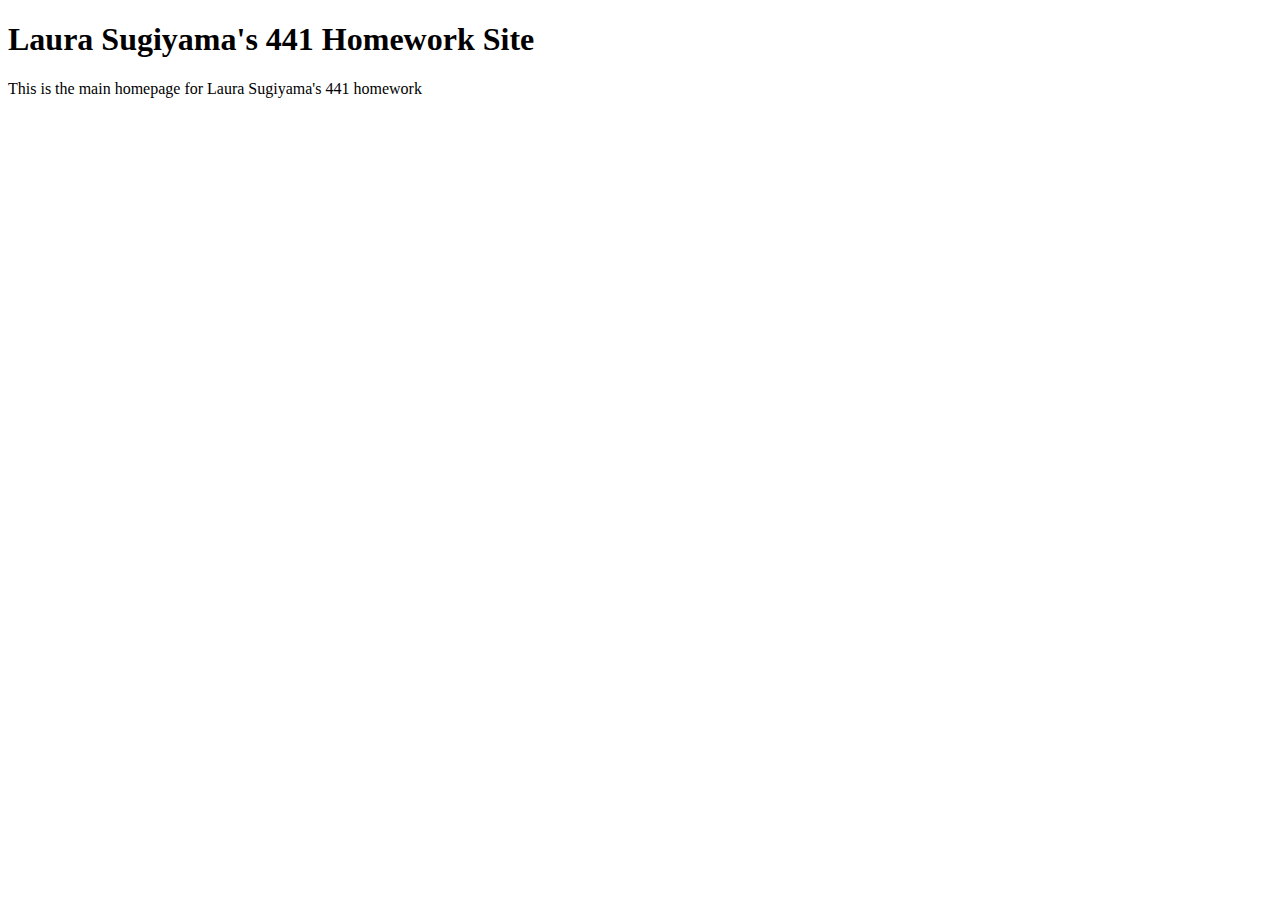
<file: index.html>
<!DOCTYPE html>
<html>
    <head>
        <title>Laura Sugiyama's 441 Site</title>
    </head>
    <body>
        <h1>Laura Sugiyama's 441 Homework Site</h1>

        <p>This is the main homepage for Laura Sugiyama's 441 homework</p>
    </body>
</html>
</file>
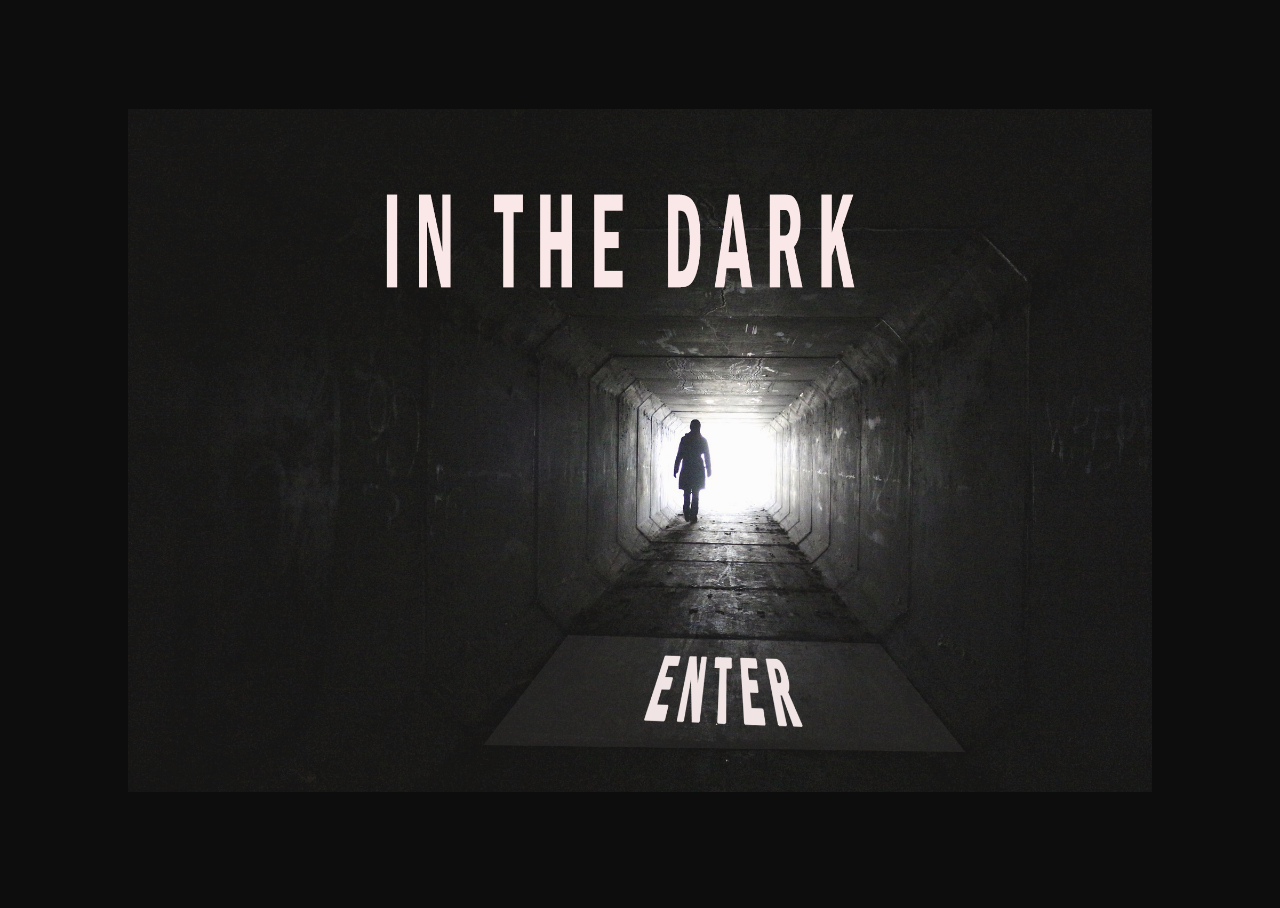
<file: Hw-7/index.html>
<!doctype html>

<html>

<head>

	<meta charset="utf-8">

	<title> Assignment 7 </title>

	<!--CSS file link-->
		<link href="css/index.css" rel="stylesheet" type="text/css">

	<!-- Javascript file link-->
		<script type="text/javascript" src="javascript.js"></script>

</head>

<body>


<div class="buttons">	

	<!--Left button -->
		<div id="leftButton">	
		  <button type="button" id="left" onClick= "changeBackgroundL()" > L </button>
		</div>
		  
	<!--right button -->
		<div id="rightButton">	
		  <button type="button" id="right" onClick= "changeBackgroundR()" > R </button>
		</div>
		
	</div>

	<!--Audio file links-->
	
		<!-- Main background audio -->
		<audio src="audio/backgroundAudio.mp3" id="backgroundAudio" loop= "loop"></audio> 
		
		<!--P4 radio chatter audio-->
		<audio id="audioP4" src="audio/radio4.mp3"></audio>

</body>
	
</html>
</file>
<file: Hw-7/css/index.css>
@charset "utf-8";



/*Sets first backround image*/

body {
	background-image: url("../images/1.png");
	background-attachment: fixed;
	background-position: center; 
	background-color: #0C0D0C;
	width: 100%;
	height: 100%;
	background-repeat:no-repeat;	
  	background-size: 80%;
	overflow: hidden;
	
}

/*right button*/
#right {
	opacity: 0;
	
	/*Controls size of the button*/
  	width: 49%;
	height: 100vh;
	
	/*Button font size*/
	font-size: 8em;
	
	/*Controls positioning*/
	margin-left: auto;
	margin-right: 3%;
	float: right;
}

/*left button*/
	#left {

		opacity: 0;

		/*Controls size of the button*/
		width: 45%;
		height: 100vh;	

		/*Button font size*/
		font-size: 8em;	

		/*Controls positioning*/
		float: left;
		margin-left: 3%;
		margin-right: auto;
	}
</file>
